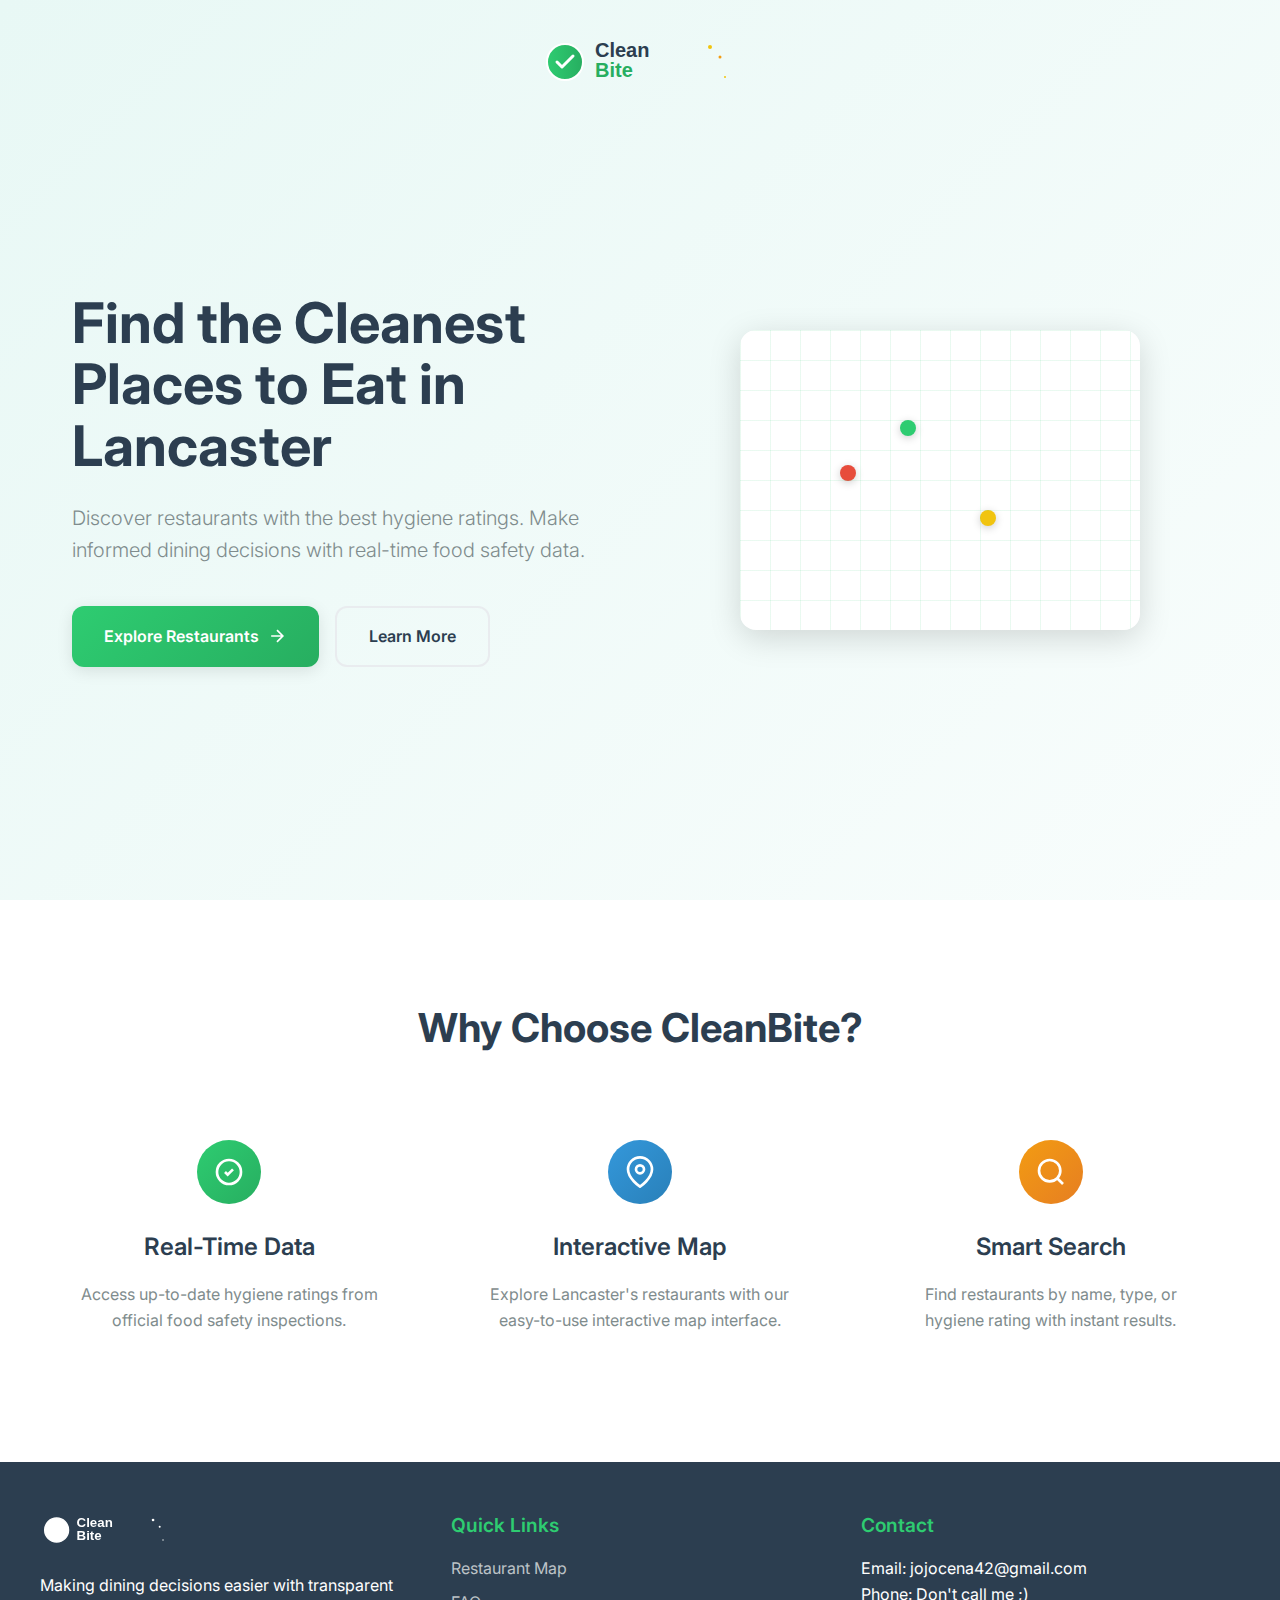
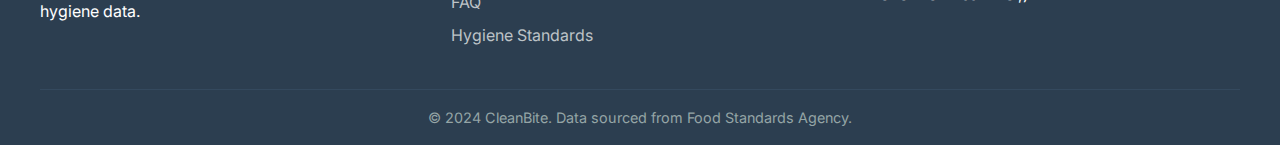
<file: index.html>
<!DOCTYPE html>
<html lang="en">
<head>
  <meta charset="UTF-8">
  <meta name="viewport" content="width=device-width, initial-scale=1.0">
  <title>CleanBite – Find the Cleanest Places to Eat in Lancaster</title>
  <link rel="stylesheet" href="CSS/landing.css">
  <link href="https://fonts.googleapis.com/css2?family=Inter:wght@300;400;600;700&display=swap" rel="stylesheet">
</head>
<body>
  <div class="hero-container">
    <header class="hero-header">
      <div class="logo-container">
        <img src="assets/logo.svg" alt="CleanBite Logo" class="logo">
      </div>
    </header>
    
    <main class="hero-content">
      <div class="hero-text">
        <h1 class="hero-title">Find the Cleanest Places to Eat in Lancaster</h1>
        <p class="hero-subtitle">Discover restaurants with the best hygiene ratings. Make informed dining decisions with real-time food safety data.</p>
        <div class="hero-actions">
          <a href="map.html" class="cta-button primary">
            <span>Explore Restaurants</span>
            <svg width="20" height="20" viewBox="0 0 24 24" fill="none" stroke="currentColor" stroke-width="2">
              <path d="M5 12h14M12 5l7 7-7 7"/>
            </svg>
          </a>
          <a href="#features" class="cta-button secondary">Learn More</a>
        </div>
      </div>
      
      <div class="hero-visual">
        <div class="preview-map">
          <div class="map-marker green"></div>
          <div class="map-marker yellow"></div>
          <div class="map-marker red"></div>
          <div class="map-grid"></div>
        </div>
      </div>
    </main>
  </div>
  
  <section id="features" class="features-section">
    <div class="container">
      <h2>Why Choose CleanBite?</h2>
      <div class="features-grid">
        <div class="feature">
          <div class="feature-icon green">
            <svg width="32" height="32" viewBox="0 0 24 24" fill="none" stroke="currentColor" stroke-width="2">
              <path d="M9 12l2 2 4-4"/>
              <circle cx="12" cy="12" r="9"/>
            </svg>
          </div>
          <h3>Real-Time Data</h3>
          <p>Access up-to-date hygiene ratings from official food safety inspections.</p>
        </div>
        
        <div class="feature">
          <div class="feature-icon blue">
            <svg width="32" height="32" viewBox="0 0 24 24" fill="none" stroke="currentColor" stroke-width="2">
              <path d="M21 10c0 7-9 13-9 13s-9-6-9-13a9 9 0 0 1 18 0z"/>
              <circle cx="12" cy="10" r="3"/>
            </svg>
          </div>
          <h3>Interactive Map</h3>
          <p>Explore Lancaster's restaurants with our easy-to-use interactive map interface.</p>
        </div>
        
        <div class="feature">
          <div class="feature-icon orange">
            <svg width="32" height="32" viewBox="0 0 24 24" fill="none" stroke="currentColor" stroke-width="2">
              <circle cx="11" cy="11" r="8"/>
              <path d="M21 21l-4.35-4.35"/>
            </svg>
          </div>
          <h3>Smart Search</h3>
          <p>Find restaurants by name, type, or hygiene rating with instant results.</p>
        </div>
      </div>
    </div>
  </section>
  
  <footer class="footer">
    <div class="container">
      <div class="footer-content">
        <div class="footer-section">
          <img src="assets/logo.svg" alt="CleanBite" class="footer-logo">
          <p>Making dining decisions easier with transparent hygiene data.</p>
        </div>
        
        <div class="footer-section">
          <h4>Quick Links</h4>
          <ul>
            <li><a href="map.html">Restaurant Map</a></li>
            <li><a href="#faq">FAQ</a></li>
            <li><a href="#standards">Hygiene Standards</a></li>
          </ul>
        </div>
        
        <div class="footer-section">
          <h4>Contact</h4>
          <p>Email: jojocena42@gmail.com</p>
          <p>Phone: Don't call me ;)</p>
        </div>
      </div>
      
      <div class="footer-bottom">
        <p>&copy; 2024 CleanBite. Data sourced from Food Standards Agency.</p>
      </div>
    </div>
  </footer>
</body>
</html>
</file>
<file: CSS/landing.css>
/* CSS Reset and Base Styles */
* {
  margin: 0;
  padding: 0;
  box-sizing: border-box;
}

:root {
  --primary-green: #2ecc71;
  --dark-green: #27ae60;
  --light-green: #e8f8f5;
  --accent-blue: #3498db;
  --accent-orange: #f39c12;
  --text-dark: #2c3e50;
  --text-light: #7f8c8d;
  --white: #ffffff;
  --light-gray: #f8f9fa;
  --border-light: #e9ecef;
  
  --font-primary: 'Inter', -apple-system, BlinkMacSystemFont, 'Segoe UI', sans-serif;
  --font-weight-light: 300;
  --font-weight-normal: 400;
  --font-weight-semibold: 600;
  --font-weight-bold: 700;
  
  --border-radius: 12px;
  --border-radius-lg: 16px;
  --shadow-sm: 0 2px 4px rgba(0,0,0,0.05);
  --shadow-md: 0 4px 16px rgba(0,0,0,0.1);
  --shadow-lg: 0 8px 32px rgba(0,0,0,0.15);
  
  --transition: all 0.3s cubic-bezier(0.4, 0, 0.2, 1);
}

body {
  font-family: var(--font-primary);
  font-weight: var(--font-weight-normal);
  line-height: 1.6;
  color: var(--text-dark);
  background: linear-gradient(135deg, var(--light-green) 0%, var(--white) 100%);
  overflow-x: hidden;
}

/* Hero Section */
.hero-container {
  min-height: 100vh;
  display: flex;
  flex-direction: column;
  position: relative;
}

.hero-header {
  padding: 2rem 2rem 0;
  z-index: 10;
}

.logo-container {
  display: flex;
  justify-content: center;
}

.logo {
  height: 60px;
  width: auto;
  transition: var(--transition);
}

.logo:hover {
  transform: scale(1.05);
}

.hero-content {
  flex: 1;
  display: grid;
  grid-template-columns: 1fr 1fr;
  gap: 4rem;
  align-items: center;
  padding: 2rem 2rem 4rem;
  max-width: 1200px;
  margin: 0 auto;
  width: 100%;
}

.hero-text {
  animation: fadeInUp 0.8s ease-out;
}

.hero-title {
  font-size: 3.5rem;
  font-weight: var(--font-weight-bold);
  line-height: 1.1;
  margin-bottom: 1.5rem;
  color: var(--text-dark);
}

.hero-subtitle {
  font-size: 1.25rem;
  font-weight: var(--font-weight-light);
  color: var(--text-light);
  margin-bottom: 2.5rem;
  line-height: 1.6;
}

.hero-actions {
  display: flex;
  gap: 1rem;
  flex-wrap: wrap;
}

.cta-button {
  display: inline-flex;
  align-items: center;
  gap: 0.5rem;
  padding: 1rem 2rem;
  border-radius: var(--border-radius);
  text-decoration: none;
  font-weight: var(--font-weight-semibold);
  transition: var(--transition);
  cursor: pointer;
  border: none;
  font-size: 1rem;
}

.cta-button.primary {
  background: linear-gradient(135deg, var(--primary-green), var(--dark-green));
  color: var(--white);
  box-shadow: var(--shadow-md);
}

.cta-button.primary:hover {
  transform: translateY(-2px);
  box-shadow: var(--shadow-lg);
  background: linear-gradient(135deg, var(--dark-green), var(--primary-green));
}

.cta-button.secondary {
  background: transparent;
  color: var(--text-dark);
  border: 2px solid var(--border-light);
}

.cta-button.secondary:hover {
  border-color: var(--primary-green);
  color: var(--primary-green);
  transform: translateY(-1px);
}

/* Hero Visual */
.hero-visual {
  display: flex;
  justify-content: center;
  align-items: center;
  animation: fadeInRight 0.8s ease-out 0.2s both;
}

.preview-map {
  position: relative;
  width: 400px;
  height: 300px;
  background: var(--white);
  border-radius: var(--border-radius-lg);
  box-shadow: var(--shadow-lg);
  overflow: hidden;
}

.map-grid {
  position: absolute;
  top: 0;
  left: 0;
  right: 0;
  bottom: 0;
  background-image: 
    linear-gradient(rgba(46, 204, 113, 0.1) 1px, transparent 1px),
    linear-gradient(90deg, rgba(46, 204, 113, 0.1) 1px, transparent 1px);
  background-size: 30px 30px;
}

.map-marker {
  position: absolute;
  width: 16px;
  height: 16px;
  border-radius: 50%;
  box-shadow: 0 2px 8px rgba(0,0,0,0.2);
  animation: pulse 2s infinite;
}

.map-marker.green {
  background: var(--primary-green);
  top: 30%;
  left: 40%;
  animation-delay: 0s;
}

.map-marker.yellow {
  background: #f1c40f;
  top: 60%;
  left: 60%;
  animation-delay: 0.5s;
}

.map-marker.red {
  background: #e74c3c;
  top: 45%;
  left: 25%;
  animation-delay: 1s;
}

/* Features Section */
.features-section {
  padding: 6rem 2rem;
  background: var(--white);
}

.container {
  max-width: 1200px;
  margin: 0 auto;
}

.features-section h2 {
  text-align: center;
  font-size: 2.5rem;
  font-weight: var(--font-weight-bold);
  margin-bottom: 3rem;
  color: var(--text-dark);
}

.features-grid {
  display: grid;
  grid-template-columns: repeat(auto-fit, minmax(300px, 1fr));
  gap: 2rem;
}

.feature {
  text-align: center;
  padding: 2rem;
  border-radius: var(--border-radius);
  transition: var(--transition);
}

.feature:hover {
  transform: translateY(-8px);
  box-shadow: var(--shadow-md);
}

.feature-icon {
  display: inline-flex;
  align-items: center;
  justify-content: center;
  width: 64px;
  height: 64px;
  border-radius: 50%;
  margin-bottom: 1.5rem;
  transition: var(--transition);
}

.feature-icon.green {
  background: linear-gradient(135deg, var(--primary-green), var(--dark-green));
  color: var(--white);
}

.feature-icon.blue {
  background: linear-gradient(135deg, var(--accent-blue), #2980b9);
  color: var(--white);
}

.feature-icon.orange {
  background: linear-gradient(135deg, var(--accent-orange), #e67e22);
  color: var(--white);
}

.feature h3 {
  font-size: 1.5rem;
  font-weight: var(--font-weight-semibold);
  margin-bottom: 1rem;
  color: var(--text-dark);
}

.feature p {
  color: var(--text-light);
  font-size: 1rem;
  line-height: 1.6;
}

/* Footer */
.footer {
  background: var(--text-dark);
  color: var(--white);
  padding: 3rem 2rem 1rem;
}

.footer-content {
  display: grid;
  grid-template-columns: repeat(auto-fit, minmax(250px, 1fr));
  gap: 2rem;
  margin-bottom: 2rem;
}

.footer-logo {
  height: 40px;
  margin-bottom: 1rem;
  filter: brightness(0) invert(1);
}

.footer-section h4 {
  font-size: 1.2rem;
  font-weight: var(--font-weight-semibold);
  margin-bottom: 1rem;
  color: var(--primary-green);
}

.footer-section ul {
  list-style: none;
}

.footer-section ul li {
  margin-bottom: 0.5rem;
}

.footer-section a {
  color: #bdc3c7;
  text-decoration: none;
  transition: var(--transition);
}

.footer-section a:hover {
  color: var(--primary-green);
}

.footer-bottom {
  border-top: 1px solid #34495e;
  padding-top: 1rem;
  text-align: center;
  color: #95a5a6;
  font-size: 0.9rem;
}

/* Animations */
@keyframes fadeInUp {
  from {
    opacity: 0;
    transform: translateY(30px);
  }
  to {
    opacity: 1;
    transform: translateY(0);
  }
}

@keyframes fadeInRight {
  from {
    opacity: 0;
    transform: translateX(30px);
  }
  to {
    opacity: 1;
    transform: translateX(0);
  }
}

@keyframes pulse {
  0%, 100% {
    transform: scale(1);
    opacity: 1;
  }
  50% {
    transform: scale(1.2);
    opacity: 0.8;
  }
}

/* Responsive Design */
@media (max-width: 768px) {
  .hero-content {
    grid-template-columns: 1fr;
    gap: 2rem;
    text-align: center;
  }
  
  .hero-title {
    font-size: 2.5rem;
  }
  
  .hero-subtitle {
    font-size: 1.1rem;
  }
  
  .hero-actions {
    justify-content: center;
  }
  
  .preview-map {
    width: 300px;
    height: 200px;
  }
  
  .features-section {
    padding: 4rem 1rem;
  }
  
  .features-section h2 {
    font-size: 2rem;
  }
  
  .features-grid {
    grid-template-columns: 1fr;
    gap: 1.5rem;
  }
  
  .footer-content {
    grid-template-columns: 1fr;
    text-align: center;
  }
}

@media (max-width: 480px) {
  .hero-title {
    font-size: 2rem;
  }
  
  .cta-button {
    padding: 0.8rem 1.5rem;
    font-size: 0.9rem;
  }
  
  .preview-map {
    width: 250px;
    height: 180px;
  }
}
</file>
